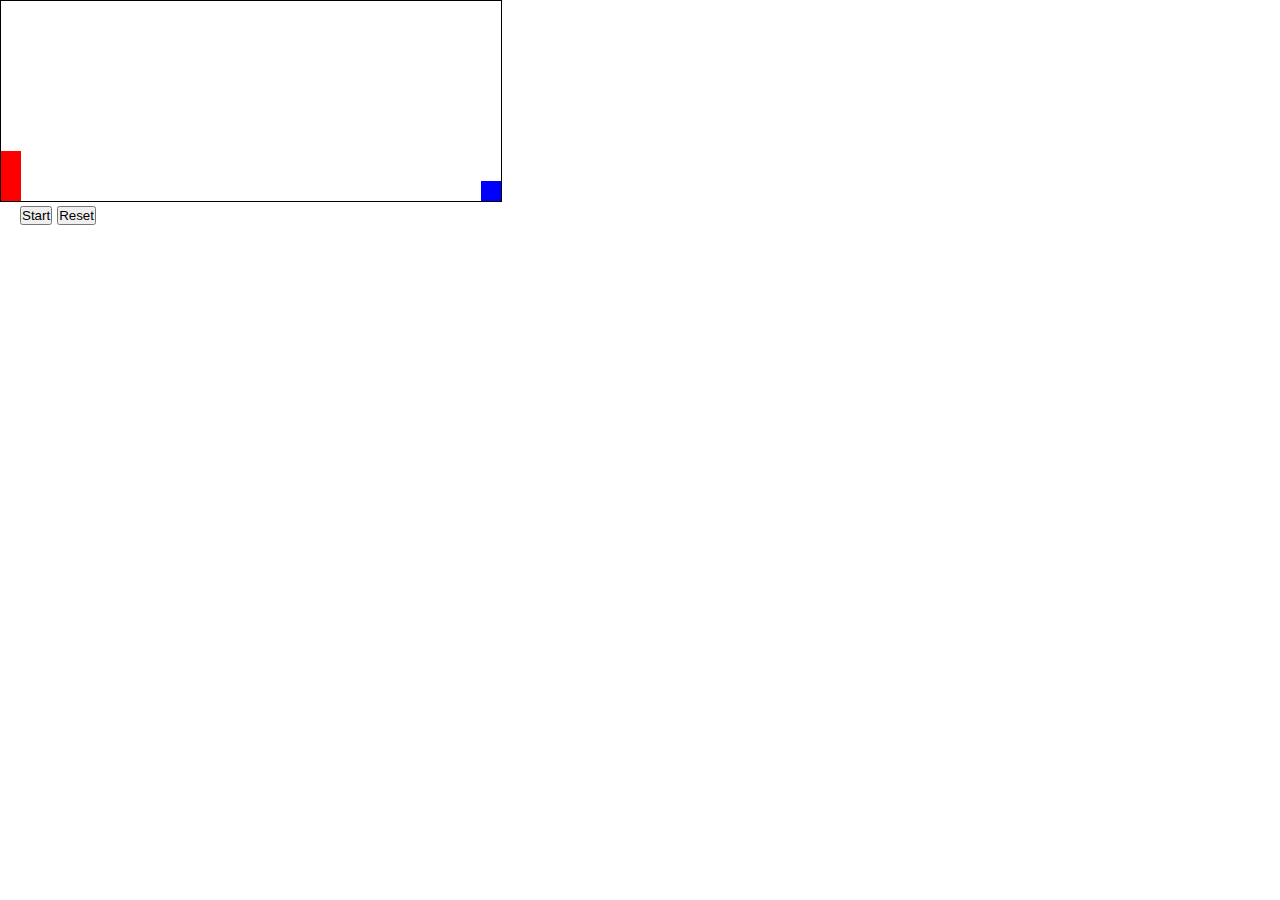
<file: DinoGame/index.html>
<!DOCTYPE html>
<html lang="en" onclick="jump()">
<head>
    <meta charset="UTF-8">
    <title>DinoGame</title>
    <link rel="stylesheet" href="style.css">
</head>
<body>
    <main>
        <div id="game">
            <div id="character"></div>
            <div id="block"></div>
        </div>
        <div id="score"></div>
    </main>
    <div class="button">
        <button type="button" id="start">Start</button>
        <button type="reset" id="reset">Reset</button>
    </div>
</body>
<script src="script.js"></script>
</html>
</file>
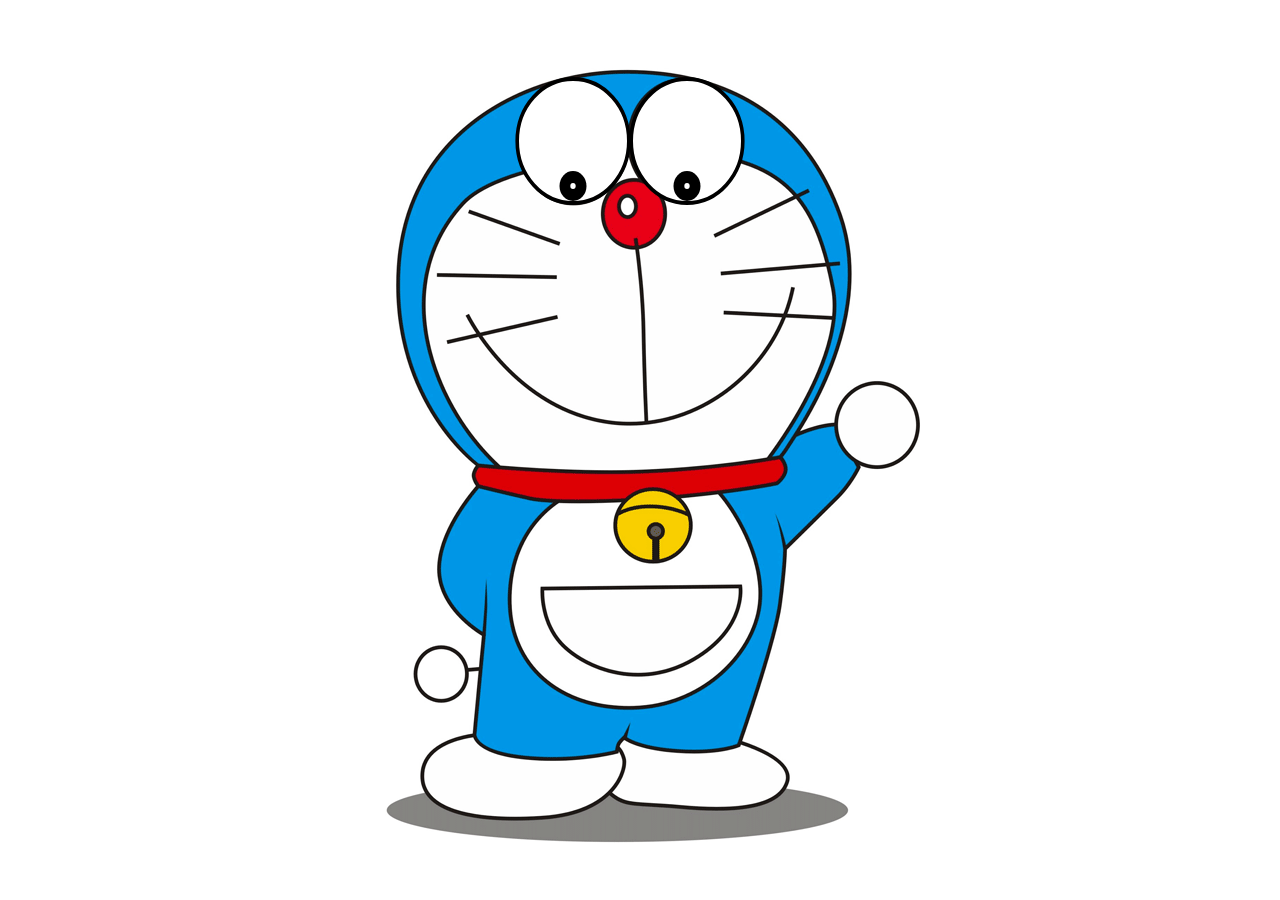
<file: Doraemong/index.html>
<!DOCTYPE html>
<html lang="en">
<head>
    <meta charset="UTF-8">
    <meta name="viewport" content="width=device-width, initial-scale=1.0">
    <link rel="stylesheet" href="style.css">
    <title>Doraemong</title>
</head>
<body>
    <div id="body">
        <div id="eyes">
            <div id="eye1" class="eye">
                <div class="pupil"></div>
            </div>
            <div id="eye2" class="eye">
                <div class="pupil"></div>
            </div>
        </div>
    </div>
    <script src="script.js"></script>
</body>
</html>
</file>
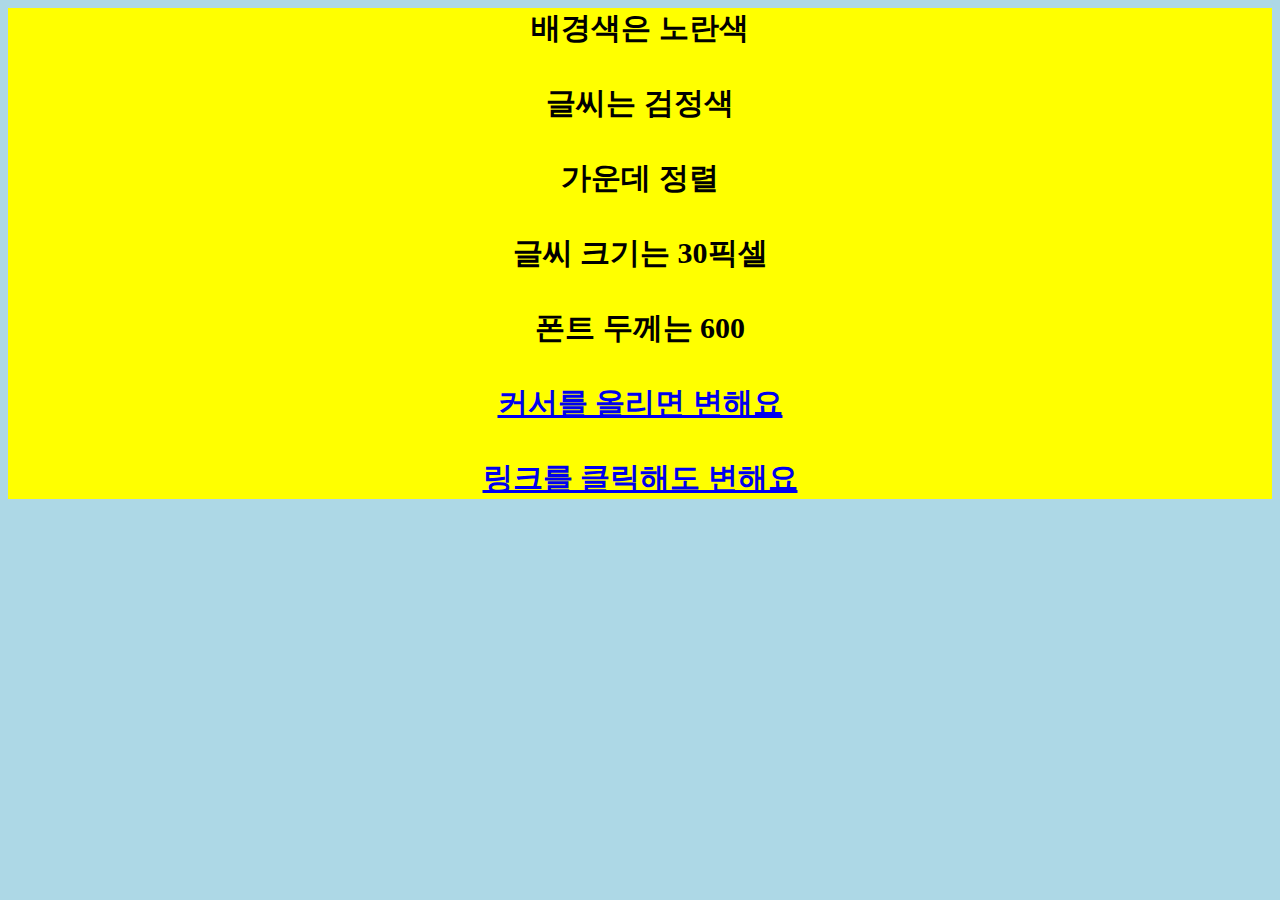
<file: CSS_tutorial.html>
<html>
    <head>
        <title>
            CSS 기초
        </title>
        <style>
            
            body { background-color: lightblue; }
            p {
                color:black;
                background-color: yellow;
                text-align:center;
                font-size: 30px;
                font-weight: 600;
            
            }

            a:hover{
                color:violet;
                font-size:50px;
            }

            a:active {
                color:white;
                background-color:tomato;
                font-size: 50px;
            }

        </style>
    </head>
    
    <body>
        <p>
            배경색은 노란색
            <br/>
            <br/>
            글씨는 검정색
            <br/>
            <br/>
            가운데 정렬
            <br/>
            <br/>
            글씨 크기는 30픽셀
            <br/>
            <br/>
            폰트 두께는 600
            <br/>
            <br/>
            <a href="#">커서를 올리면 변해요</a>
            <br/>
            <br/>
            <a href="#">링크를 클릭해도 변해요</a>
        </p>    
    </body>
</html>
</file>
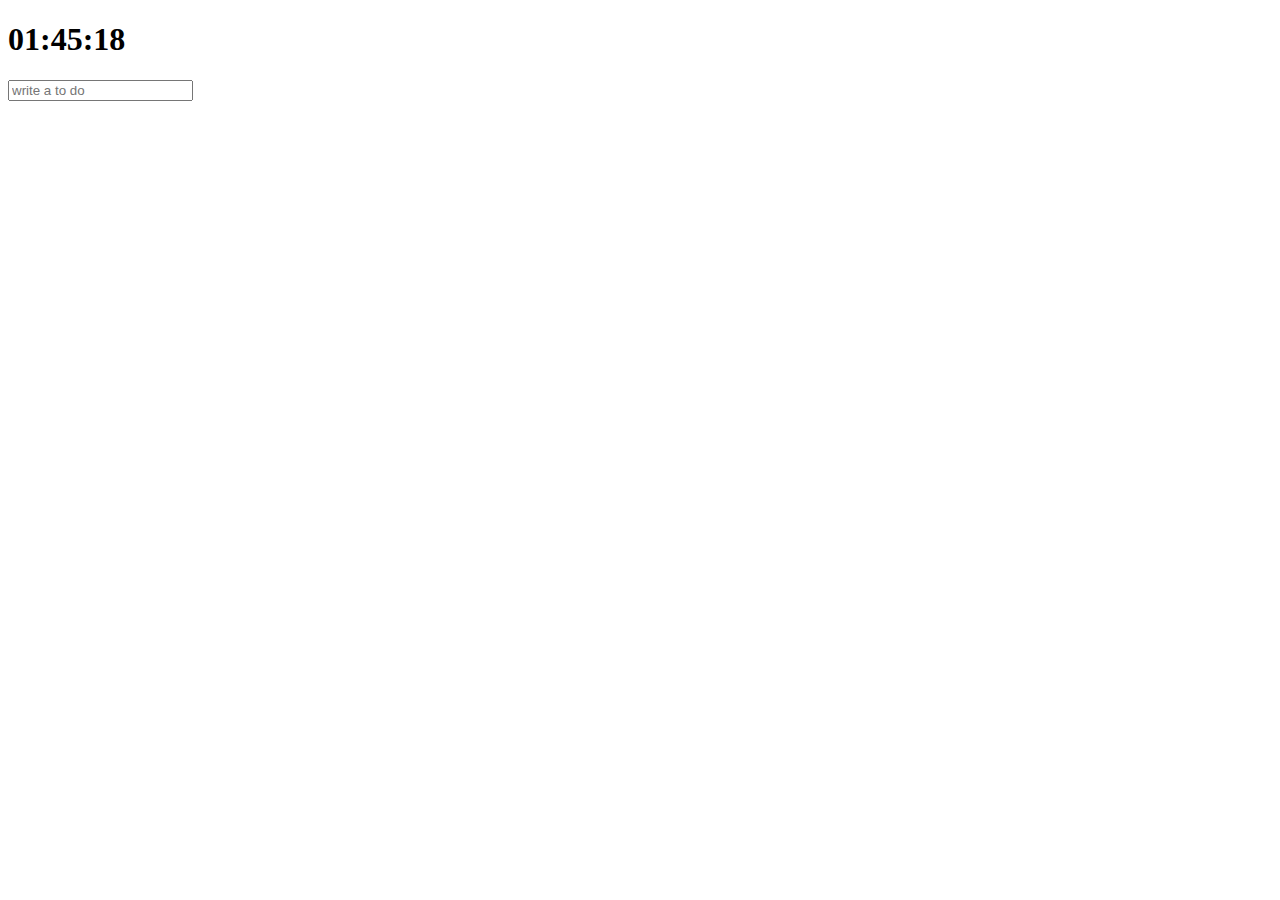
<file: To do list/Todolist.html>
<!DOCTYPE html>
<head>
    <meta charset="UTF-8">
    <title>To Do List</title>
</head>
<body>
    <div class="container">
        <div class="center-box">
            <div class="js-clock">
                <h1>00:00:00</h1>
            </div>
            <form class="js-todoForm">
                <input type="text" placeholder="write a to do">
            </form>
            <ul class="js-todoList"></ul>
        </div>
    </div>
    <script src="clock.js"></script>
    <script src="todo.js"></script>
</body>
</html>
</file>
<file: DinoGame/style.css>
* {
    padding: 0;
    margin: 0;
}

main {
    display: flex;
}

body {
    display: flex;
    flex-direction: column;
}

.button {
    font-size: 20px;
    position: relative;
    margin-left: 20px;
}

#game {
    width: 500px;
    height: 200px;
    border: 1px solid black;
}

#character {
    width: 20px;
    height: 50px;
    background-color: red;
    position: relative;
    top: 150px;
}

.animate {
    animation: jump 500ms;
}

@keyframes jump {
    0%{top: 150px;}
    30%{top: 100px;}
    70%{top: 100px;}
    100%{top: 150px;}
}

#block {
    width: 20px;
    height: 20px;
    background-color: blue;
    position: relative;
    top: 130px;
    left: 480px;
    animation: block 1s infinite linear;
}

@keyframes block {
    0%{left: 480px;}
    100%{left:-40px;}
}

#score {
    font-size: 10px;
}
</file>
<file: Doraemong/style.css>
body {
    margin: 0;
}

#body {
    position: absolute;
    top: 50%;
    left: 50%;
    width: 600px;
    height: 800px;
    background: url("doraemong.gif") no-repeat 50% 50%;
    background-size: contain;
    transform: translate(-50%, -50%);
}

#eyes {
    display: flex;
    position: absolute;
    top: 27px;
    left: 162px;
}

.eye {
    position: relative;
    width: 120px;
    height: 120px;
    border: 4px solid black;
    border-radius: 50%;
    background-color: white;
    transform: scaleX(0.9);
}

#eye1 {
    left: 7px;
}

#eye2 {
    left: -7px;
}

.pupil {
    position: absolute;
    left: 45px;
    bottom: 0;
    width: 30px;
    height: inherit;
}

.pupil:before {
    content: '';
    display: block;
    position: absolute;
    left: 0;
    bottom: 0;
    width: inherit;
    height: 30px;
    border-radius: 50%;
    background-color: black;
}

.pupil:after {
    content: '';
    display: block;
    position: absolute;
    left: 12px;
    bottom: 12px;
    width: 6px;
    height: 6px;
    border-radius: 50%;
    background-color: white;
}
</file>
